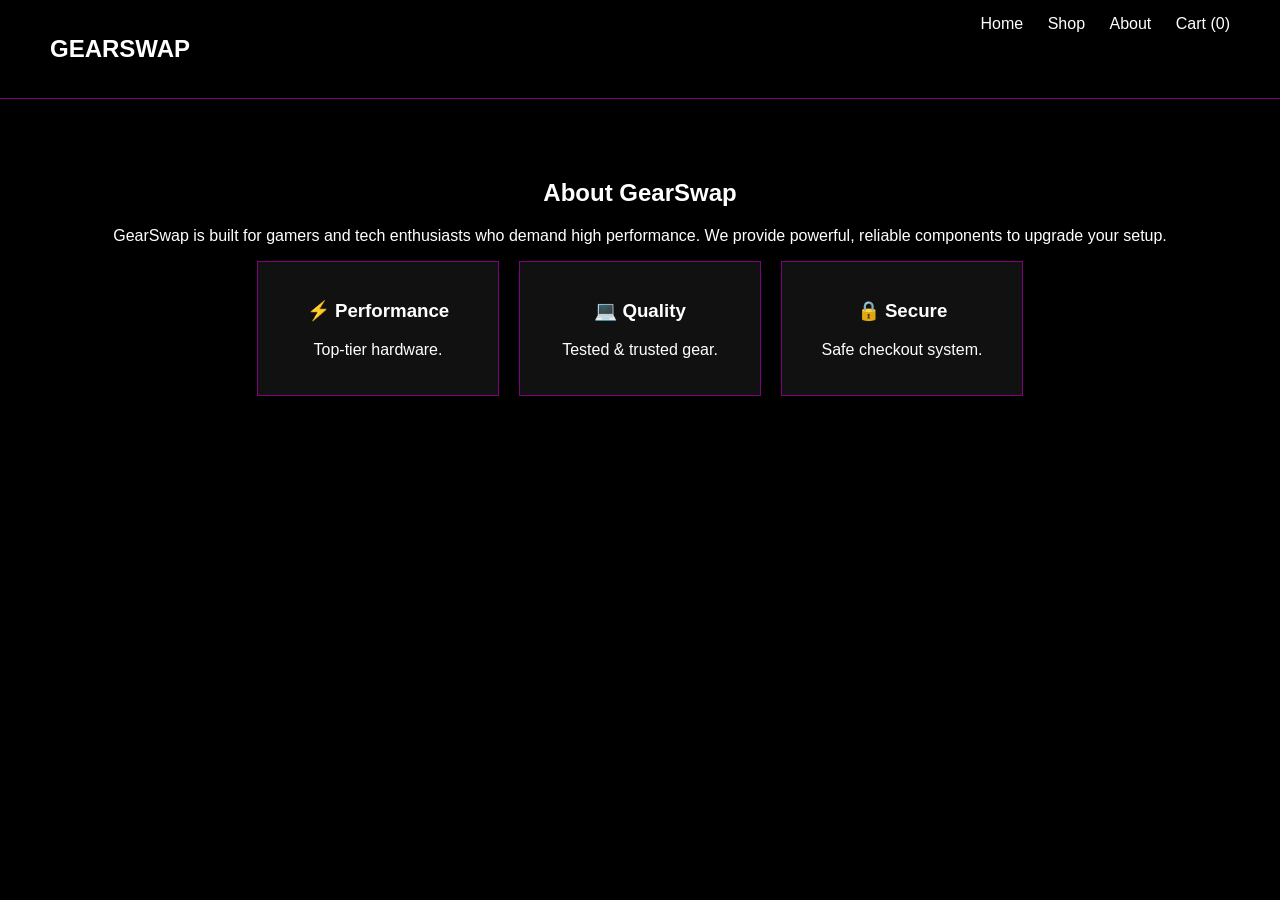
<file: about.html>
<!DOCTYPE html>
<html>
<head>
  <title>About</title>
  <link rel="stylesheet" href="styles.css">
</head>

<body>

<header class="navbar">
  <h2>GEARSWAP</h2>

  <nav>
    <a href="index.html">Home</a>
    <a href="shop.html">Shop</a>
    <a href="about.html">About</a>
    <a href="cart.html">Cart (<span id="cart-count">0</span>)</a>
  </nav>
</header>

<section class="about">
  <h1>About GearSwap</h1>

  <p>
    GearSwap is built for gamers and tech enthusiasts who demand high performance.
    We provide powerful, reliable components to upgrade your setup.
  </p>

  <div class="about-boxes">
    <div class="box">
      <h3>⚡ Performance</h3>
      <p>Top-tier hardware.</p>
    </div>

    <div class="box">
      <h3>💻 Quality</h3>
      <p>Tested & trusted gear.</p>
    </div>

    <div class="box">
      <h3>🔒 Secure</h3>
      <p>Safe checkout system.</p>
    </div>
  </div>
</section>

</body>
</html>
</file>
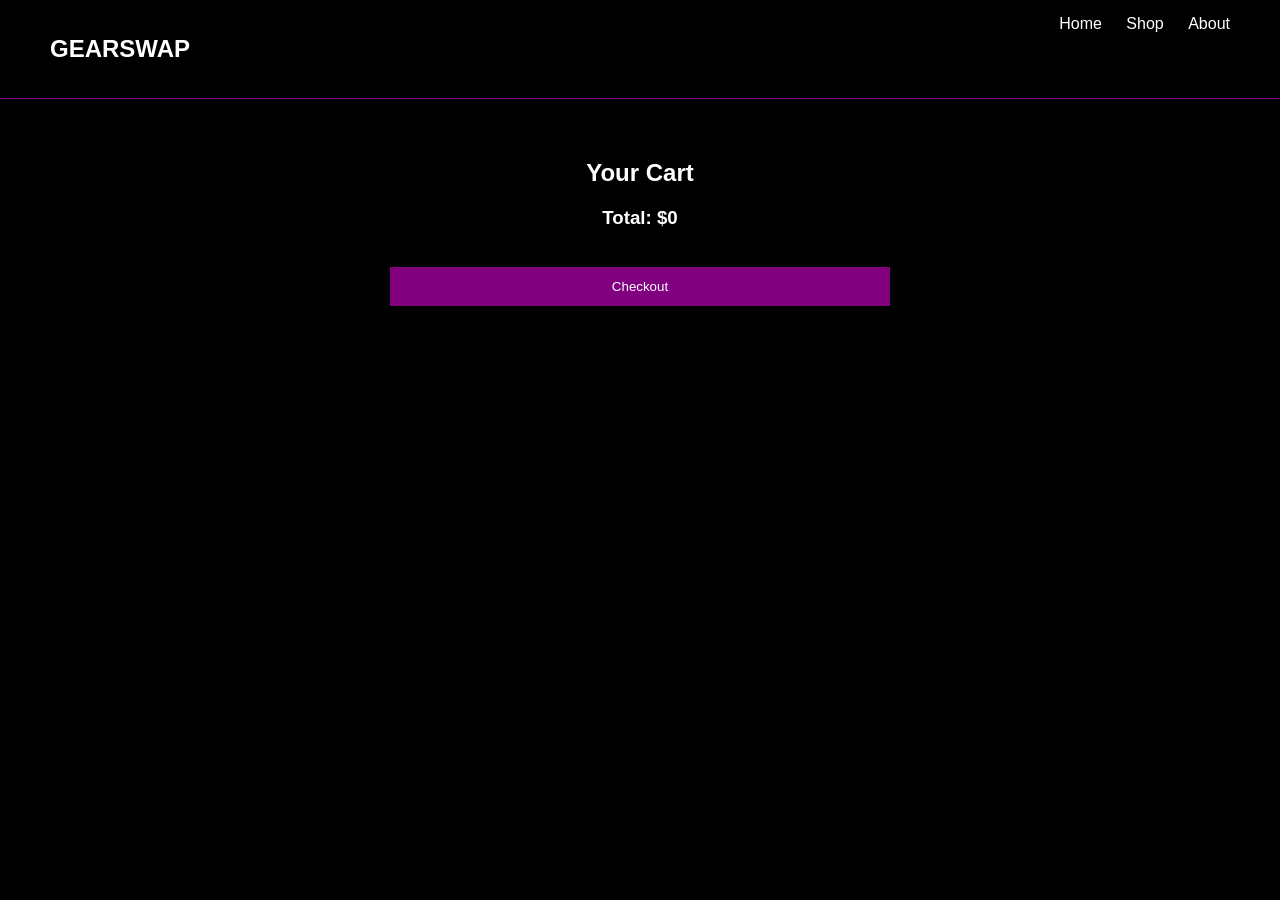
<file: cart.html>
<!DOCTYPE html>
<html>
<head>
  <title>Cart</title>
  <link rel="stylesheet" href="styles.css">
</head>

<body>

<header class="navbar">
  <h2>GEARSWAP</h2>

  <nav>
    <a href="index.html">Home</a>
    <a href="shop.html">Shop</a>
    <a href="about.html">About</a>
  </nav>
</header>

<div class="cart-container">
  <h2>Your Cart</h2>

  <ul id="cart-items"></ul>

  <h3>Total: $<span id="total">0</span></h3>

  <a href="checkout.html">
    <button class="checkout-btn">Checkout</button>
  </a>
</div>

<script src="script.js"></script>
</body>
</html>
</file>
<file: styles.css>
body {
  margin: 0;
  font-family: Arial;
  background: black;
  color: white;
}

/* NAVBAR */
.navbar {
  display: flex;
  justify-content: space-between;
  padding: 15px 50px;
  border-bottom: 1px solid purple;
}

nav a {
  margin-left: 20px;
  color: white;
  text-decoration: none;
}

nav a:hover {
  color: purple;
}

/* HERO */
.hero {
  display: flex;
  padding: 60px 80px;
  gap: 50px;
  align-items: center;
}

.hero-image {
  width: 60%;
  height: 300px;
  background: #222;
}

.hero-text h1 {
  font-size: 42px;
  line-height: 1.4;
}

.hero-text span {
  color: purple;
}

/* PRODUCTS */
.products {
  display: flex;
  flex-wrap: wrap;
  gap: 20px;
  padding: 20px;
}

.product {
  background: #111;
  border: 1px solid purple;
  padding: 15px;
  width: 180px;
  text-align: center;
}

.product img {
  width: 100%;
  height: 130px;
  object-fit: cover;
  background: #222;
  margin-bottom: 10px;
}

button {
  background: purple;
  color: white;
  border: none;
  padding: 8px;
  cursor: pointer;
}

button:hover {
  background: violet;
}

/* SHOP */
.shop-layout {
  display: flex;
}

.sidebar {
  width: 200px;
  padding: 20px;
  border-right: 1px solid purple;
}

.sidebar p {
  cursor: pointer;
  margin: 10px 0;
}

.sidebar p:hover {
  color: purple;
}

/* ABOUT */
.about {
  padding: 60px;
  text-align: center;
}

.about-boxes {
  display: flex;
  justify-content: center;
  gap: 20px;
}

.box {
  background: #111;
  border: 1px solid purple;
  padding: 20px;
  width: 200px;
}

/* CART */
.cart-container {
  max-width: 500px;
  margin: 60px auto;
  text-align: center;
}

#cart-items {
  list-style: none;
  padding: 0;
}

#cart-items li {
  background: #111;
  margin: 10px 0;
  padding: 10px;
  border: 1px solid purple;
}

.checkout-btn {
  margin-top: 20px;
  width: 100%;
  padding: 12px;
}

/* CHECKOUT */
.checkout-container {
  max-width: 400px;
  margin: 60px auto;
  display: flex;
  flex-direction: column;
  gap: 15px;
}

.checkout-container input {
  padding: 10px;
  border: none;
}
</file>
